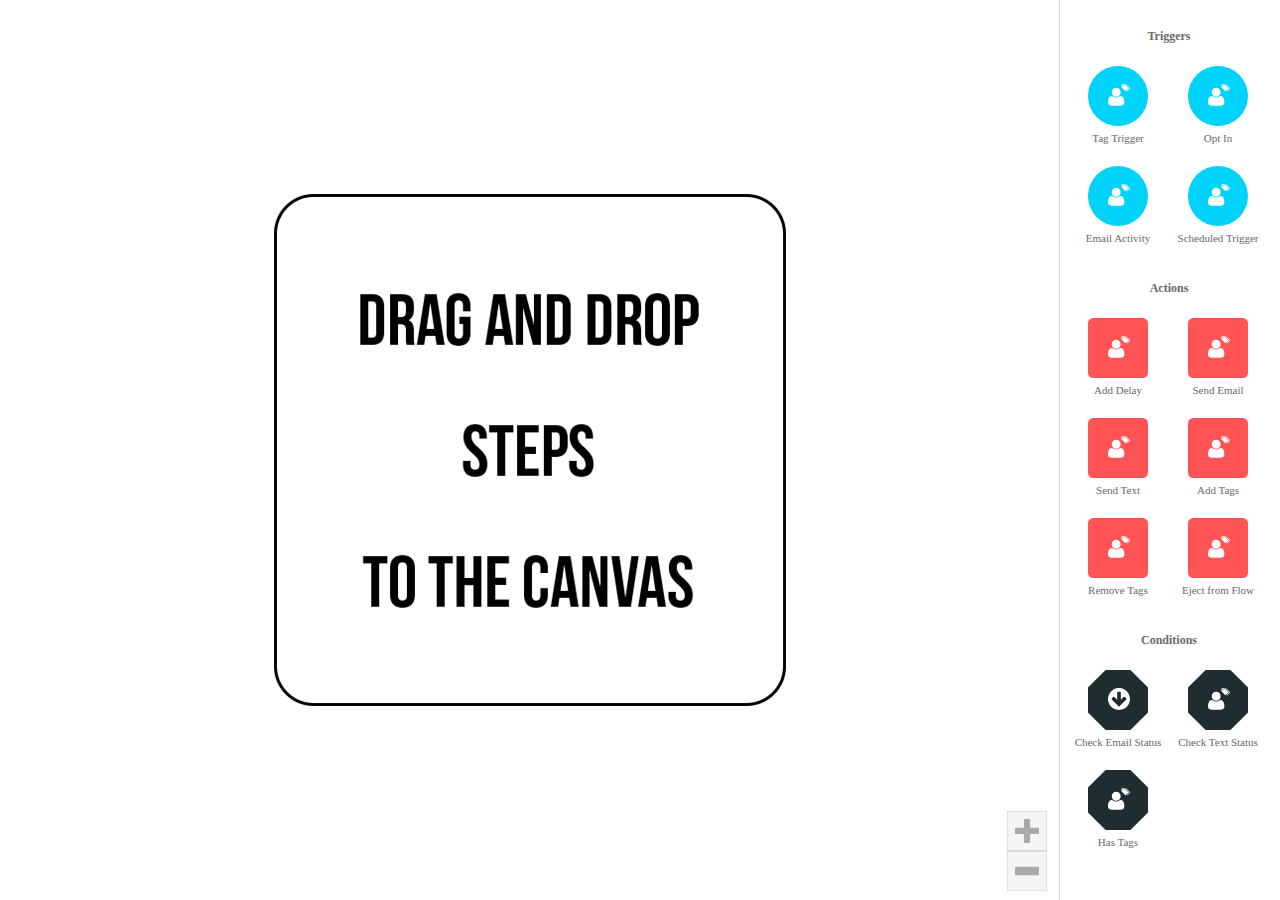
<file: public/index.html>
<!DOCTYPE html>
<html>
  <head>
    <meta charset="utf-8">
    <title>Node Editor</title>
    <link rel="stylesheet" href="app.css">
  </head>
  
  <body>
    <div id="nodeEditor">
      <div id="canvasOverlay" class="hidden"><img src="img/init_overlay.png"></div>
      
      <div id="nodeList"></div>
      <div id="canvasArea"></div>
      <div id="canvasControls"></div>
    </div>
  </body>


  <script src="js/vendor/d3.min.js"></script>
  
  <script src="js/constants.js"></script>
  <script src="js/utility.js"></script>
  <script src="js/math.js"></script>
  <script src="js/components.js"></script>
  <script src="js/defs.js"></script>
  <script src="js/nodeList.js"></script>
  <script src="js/canvas.js"></script>
  <script src="js/canvasControls.js"></script>
  <script src="js/canvasOverlay.js"></script>
  <script src="js/globalEvents.js"></script>
  <script src="js/nodeActions.js"></script>
  <script src="js/updateState.js"></script>
  <script src="app.js"></script>
  <script src="js/api.js"></script>
</html>
</file>
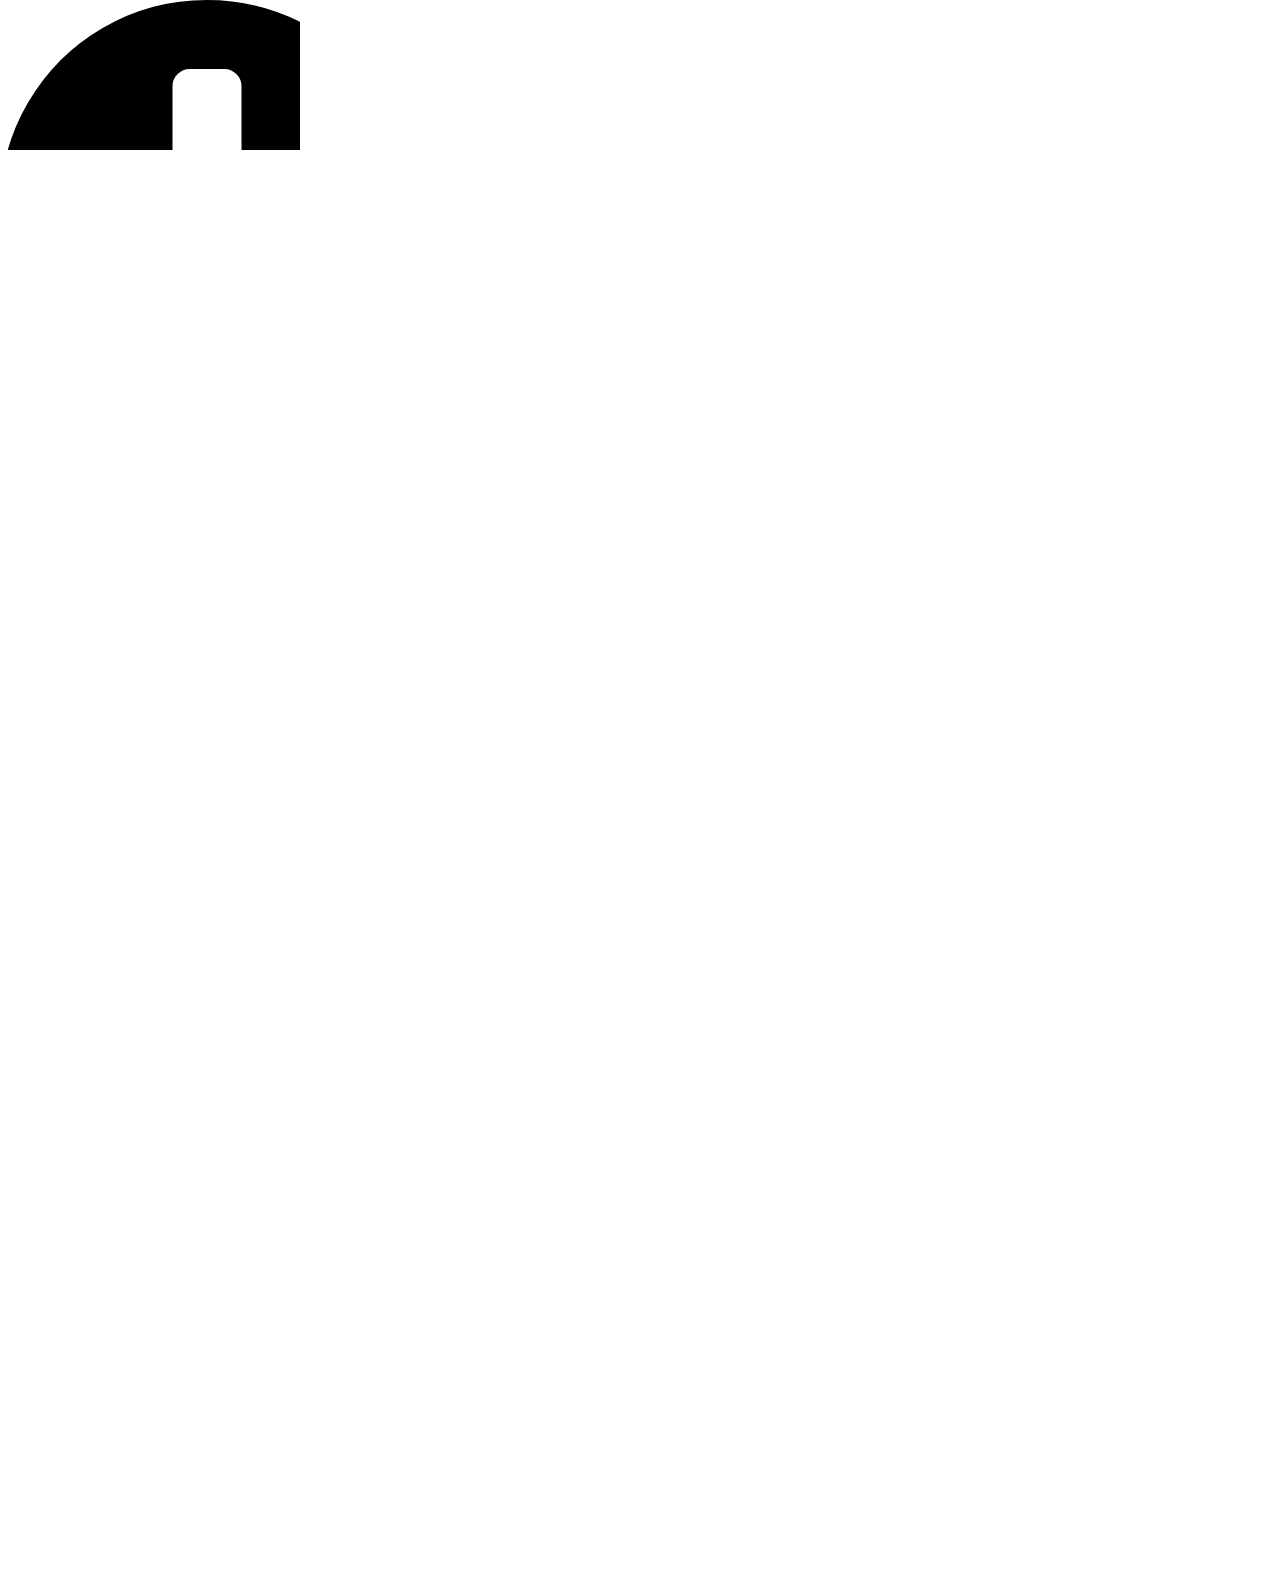
<file: public/vector.html>
<!DOCTYPE html>
<html>

<head>
    <meta charset="utf-8">
    <title>Node Editor</title>
    <link rel="stylesheet" href="app.css">
</head>

<body>

    <svg>
        <use xlink:href="#svg-bin"></use>
    </svg>


    <svg xmlns="http://www.w3.org/2000/svg" viewBox="0 0 414 414">
        <symbol id="svg-bin">
            <g enable-background="new">
                <path class="cls-1" d="M310.91,386.24a206.13,206.13,0,0,0,75.33-75.33Q414,263.33,414,207T386.24,103.1a206.08,206.08,0,0,0-75.33-75.34Q263.33,0,207,0T103.1,27.76A206.13,206.13,0,0,0,27.76,103.1Q0,150.67,0,207T27.76,310.91a206.08,206.08,0,0,0,75.33,75.33Q150.67,414,207,414T310.91,386.24Zm-116-44.75L170.35,317,72.78,219.4a17.57,17.57,0,0,1,0-24.26l24.53-24.53a16.92,16.92,0,0,1,24.26,0l50.94,50.94V86.25A17.49,17.49,0,0,1,189.75,69h34.5A17.49,17.49,0,0,1,241.5,86.25V221.56l50.94-50.94a17.59,17.59,0,0,1,24.26,0l24.53,24.53a17.6,17.6,0,0,1,0,24.26L243.66,317,219.13,341.5a17.57,17.57,0,0,1-24.26,0Z"
                />
            </g>
        </symbol>
    </svg>


    <?xml version="1.0" encoding="utf-8"?>
    <!DOCTYPE svg PUBLIC "-//W3C//DTD SVG 1.1//EN" "http://www.w3.org/Graphics/SVG/1.1/DTD/svg11.dtd">
    <svg xmlns="http://www.w3.org/2000/svg" xmlns:xlink="http://www.w3.org/1999/xlink">
        <symbol viewBox="0 0 64 64" id="svg-bin">
            <g enable-background="new">
                <path d="M53 9H38V6c0-1.657-1.343-3-3-3h-6c-1.657 0-3 1.343-3 3v3H11c-1.657 0-3 1.343-3 3v3h48v-3c0-1.657-1.343-3-3-3zM11 58c0 1.657 1.343 3 3 3h36c1.657 0 3-1.343 3-3V18H11v40zm30-31c0-1.657 1.343-3 3-3s3 1.343 3 3v25c0 1.657-1.343 3-3 3s-3-1.343-3-3V27zm-12 0c0-1.657 1.343-3 3-3s3 1.343 3 3v25c0 1.657-1.343 3-3 3s-3-1.343-3-3V27zm-12 0c0-1.657 1.343-3 3-3s3 1.343 3 3v25c0 1.657-1.343 3-3 3s-3-1.343-3-3V27z"
                />
            </g>
        </symbol>
    </svg>

</body>

</html>
</file>
<file: public/app.css>
body { margin: 0;}

svg {
  background-color: #FFF;
  cursor: default;
  -webkit-user-select: none;
  -moz-user-select: none;
  -ms-user-select: none;
  -o-user-select: none;
  user-select: none;
}

svg:not(.active):not(.ctrl) {
  cursor: default;
}

path.link {
  fill: none;
  stroke: #000;
  stroke-width: 4px;
  cursor: default;
}

path.link.blue { stroke: #00d3f9; }
path.link.red { stroke: #ff5356; }
path.link.green { stroke: #19b395; }
path.link.grey { stroke: #1f2c30; }
path.link.black { stroke: #000; }

svg:not(.active):not(.ctrl) path.link:not(.published) {
  cursor: pointer;
}

svg.panning {
  cursor: move;
}

path.link.selected {
  stroke-dasharray: 10,2;
}

path.link.dragline {
  pointer-events: none;
}

path.link.hidden {
  stroke-width: 0;
}

.hidden {
  display: none;
}

.node {
  stroke-width: 1.5px;
  cursor: default;
}

.button {
  cursor: pointer;
}

.button.canvasControl:hover {
  opacity: 0.5;
}

.button.canvasControl.disabled,
.button.canvasControl.disabled:hover {
  opacity: 0.3;
  cursor: not-allowed;
}


circle.node.reflexive {
  stroke: #000 !important;
  stroke-width: 2.5px;
}

text.id {
  text-anchor: middle;
  font-weight: bold;
}

#canvasArea {
  width: 100%;
  height: 100%;
}

#nodeEditor {
  width: 100%;
  height: 100%;
  position: absolute;
  overflow: hidden;
}

#nodeList {
  position: absolute;
  right: 0;
  overflow-y: auto;
  height: 100%;
  border-left: 1px solid #ddd;
  background-color: #fff;
}

#canvasControls {
  position: absolute;
}

#canvasOverlay {
  position: absolute;
}
</file>
